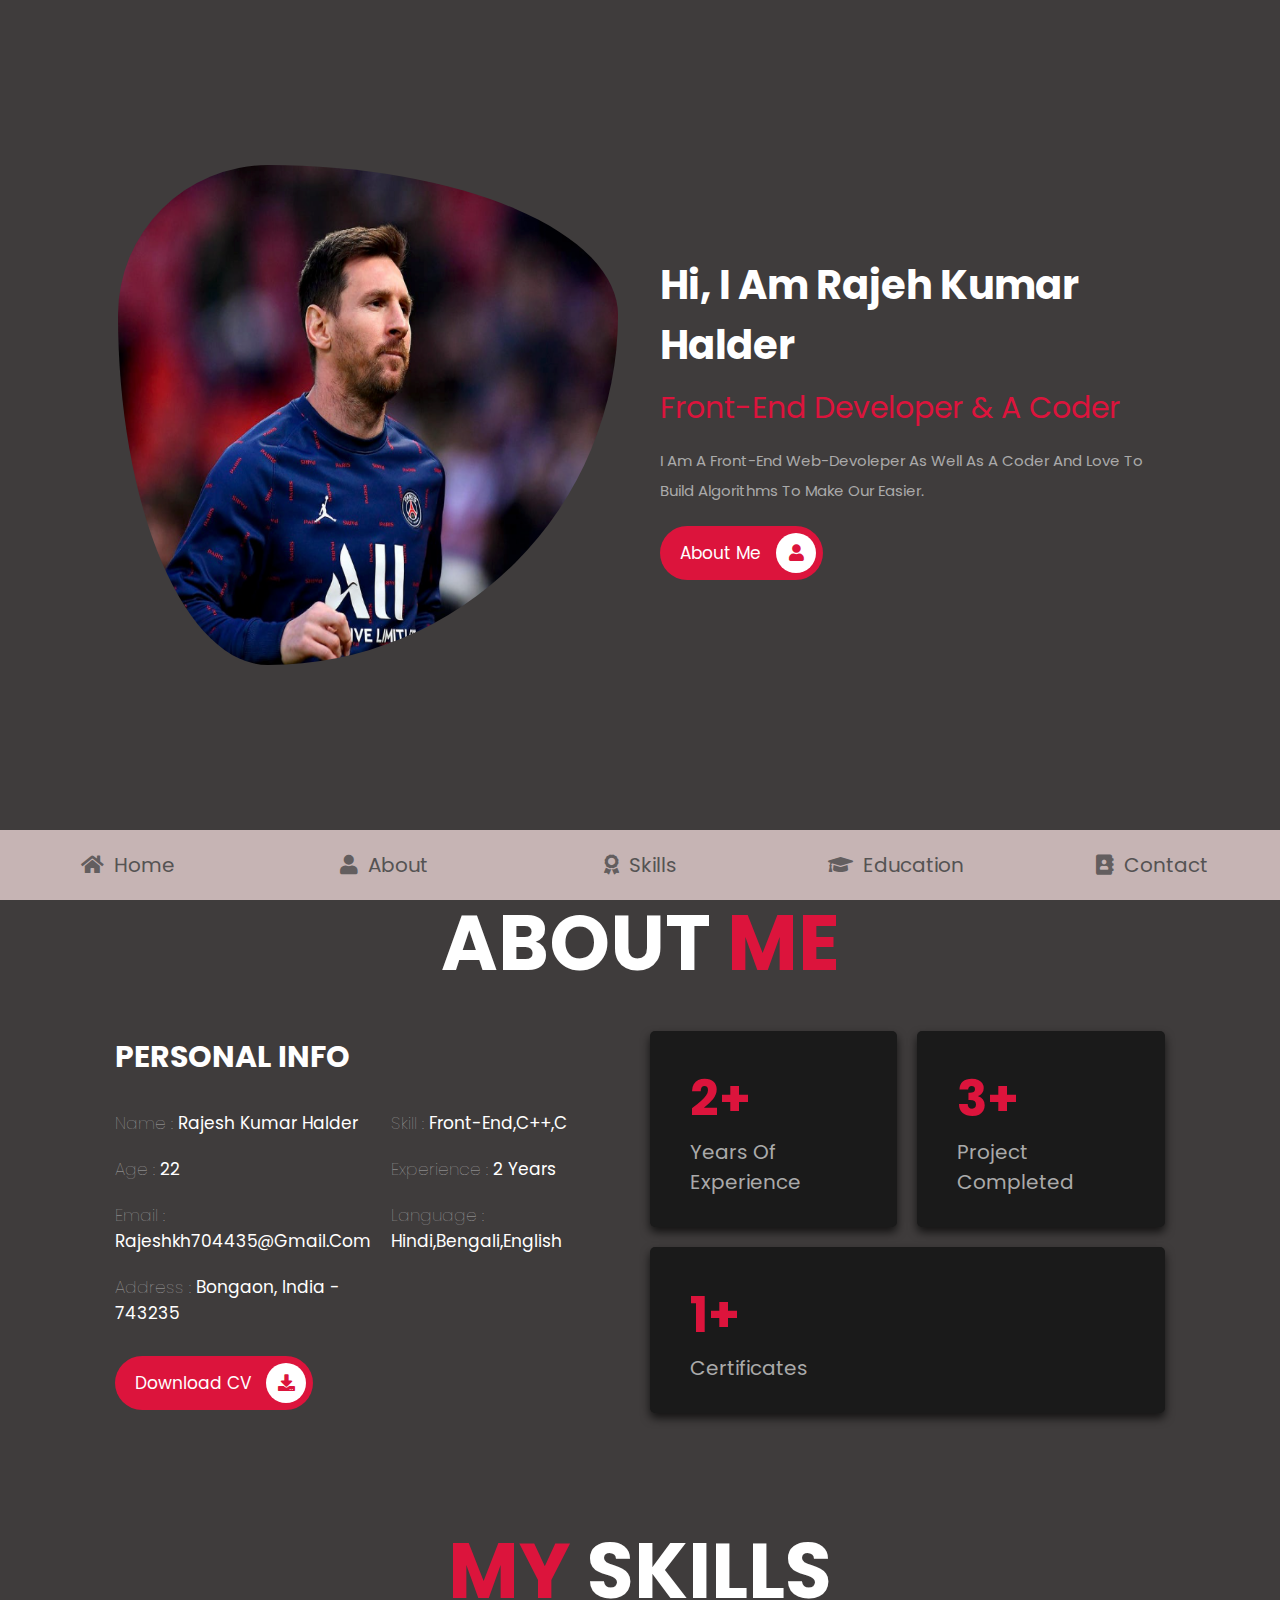
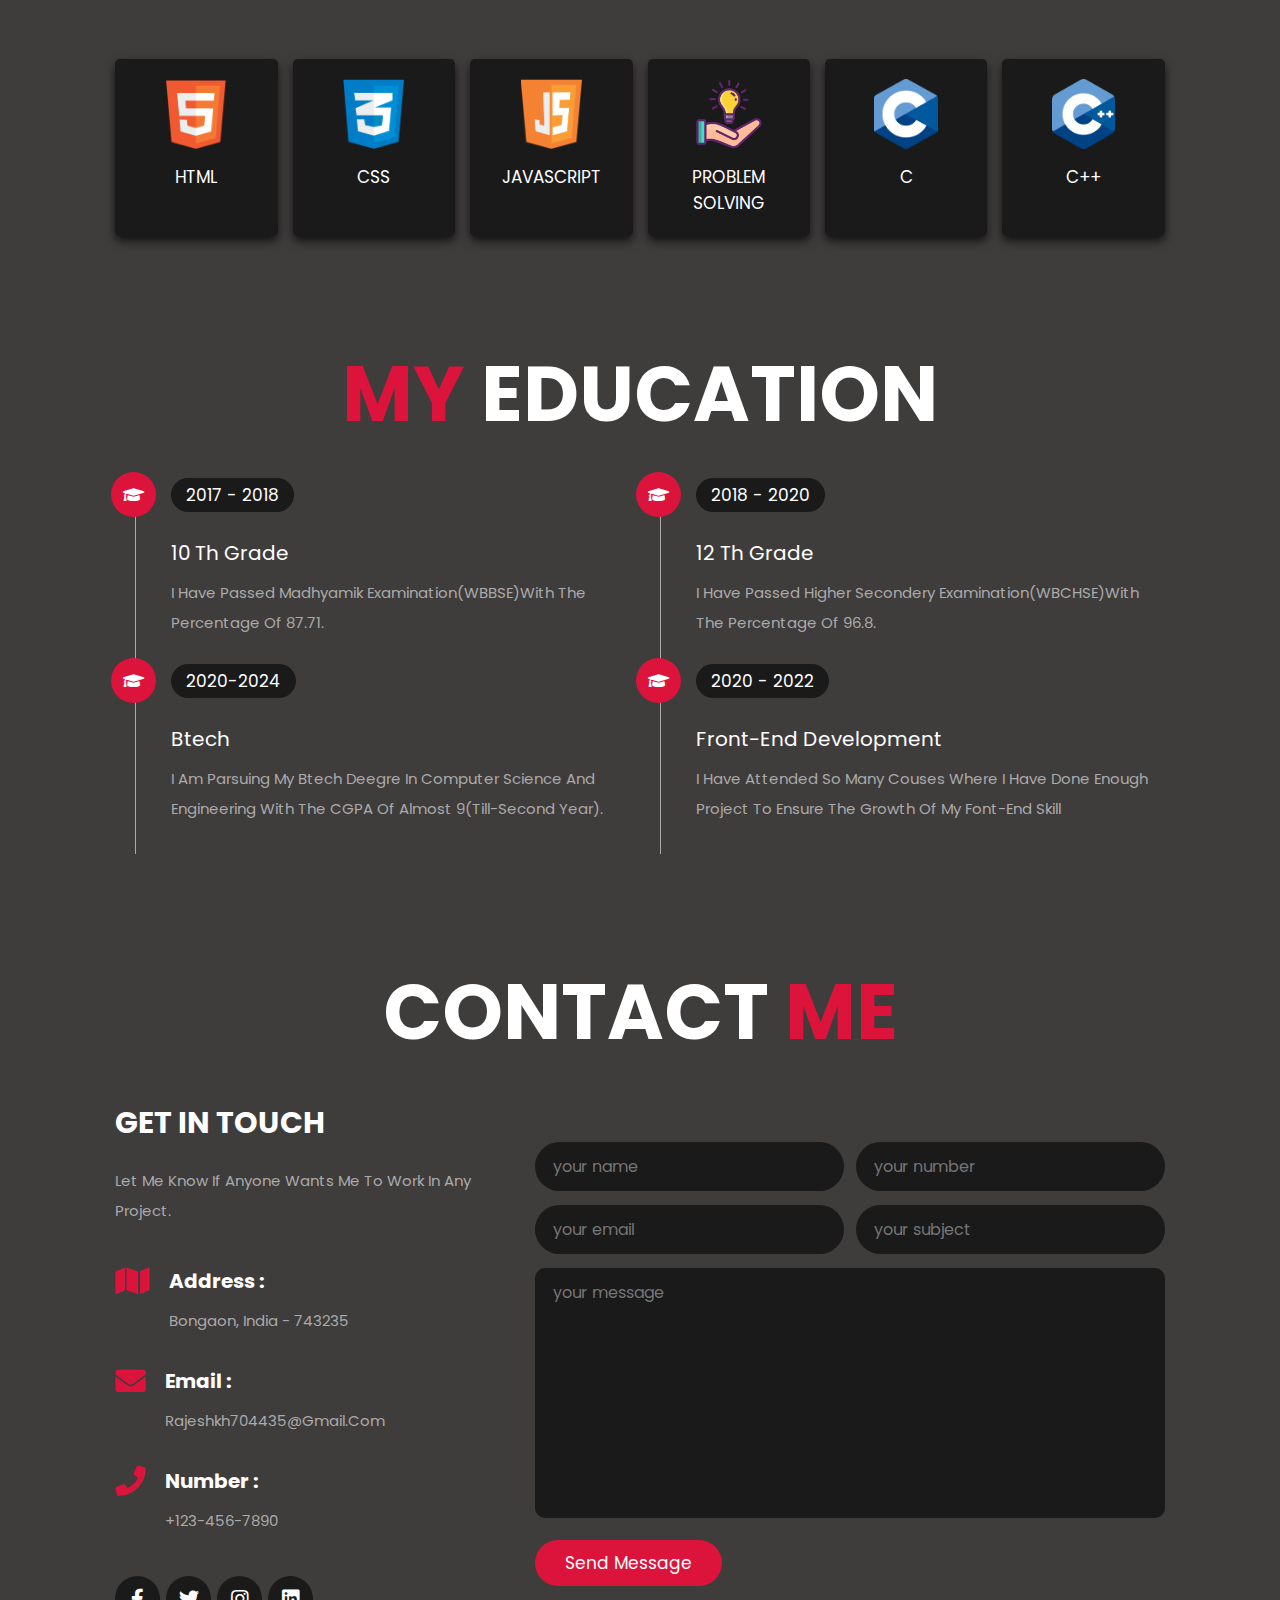
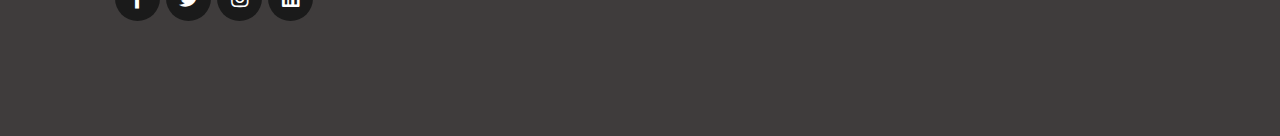
<file: index.html>
<!DOCTYPE html>
<html lang="en">
<head>
    <meta charset="UTF-8">
    <meta http-equiv="X-UA-Compatible" content="IE=edge">
    <meta name="viewport" content="width=device-width, initial-scale=1.0">
    <title>home</title>

    <!-- font awesome cdn link  -->
    <link rel="stylesheet" href="https://cdnjs.cloudflare.com/ajax/libs/font-awesome/5.15.4/css/all.min.css">

    <!-- custom css file link  -->
    <link rel="stylesheet" href="style.css">
</head>
<body>
    
<!-- navbar section starts  -->

<nav class="navbar">
    <a href="#"> <i class="fas fa-home"></i> <span>home</span> </a>
    <a href="#About"> <i class="fas fa-user"></i> <span>about</span> </a>
    <a href="#skills"> <i class="fas fa-award"></i> <span>skills</span> </a>
    <a href="#Education"> <i class="fas fa-graduation-cap"></i> <span>education</span> </a>
    <a href="#contact"> <i class="fas fa-address-book"></i> <span>contact</span> </a>
</nav>

<!-- navbar section ends -->
<!-- home section starts  -->

<section class="home" id="#">

    <div class="image">
        <img src="myphoto\images\pro.jpg" alt="">
    </div>

    <div class="content">
        <h3>hi, i am Rajeh Kumar Halder</h3>
        <span>front-end developer & a coder</span>
        <p>I am a front-end web-devoleper as well as a coder and love to build algorithms to make our easier.</p>
        <a href="#About" class="btn"> about me <i class="fas fa-user"></i> </a>
    </div>

</section>

<section class="about"id="About">

        <h1 class="heading"> about <span>me</span> </h1>
    
        <div class="row">
    
            <div class="info-container">
    
                <h1>personal info</h1>
    
                <div class="box-container">
    
                    <div class="box">
                        <h3> <span>name : </span> Rajesh Kumar Halder </h3>
                        <h3> <span>age : </span> 22 </h3>
                        <h3> <span>email : </span> rajeshkh704435@gmail.com </h3>
                        <h3> <span>address : </span> bongaon, india - 743235 </h3>
                    </div>
        
                    <div class="box">
                      
                        <h3> <span>skill : </span> front-end,c++,c </h3>
                        <h3> <span>experience : </span> 2 years </h3>
                        <h3> <span>language : </span> hindi,bengali,english </h3>
                    </div>
    
                </div>
    
                <a href="#" class="btn"> download CV <i class="fas fa-download"></i> </a>
    
            </div>
            <div class="count-container">

                <div class="box">
                    <h3>2+</h3>
                    <p>years of experience</p>
                </div>
    
           
    
                <div class="box">
                    <h3>3+</h3>
                    <p>project completed</p>
                </div>
                <div class="box">
                    <h3>1+</h3>
                    <p>certificates</p>
                </div>
               
    
           
    
            </div>
    
        </div>
    
   
</section>

<section class="skills" id="skills" >
    
    <h1 class="heading"> <span>my</span> skills </h1>

    <div class="box-container">
        <div class="box">
            <img src="myphoto\images\icon-1.png">
            <h3>html</h3>
        </div>
        <div class="box">
            <img src="myphoto\images\icon-2.png">
            <h3>css</h3>
        </div>
        <div class="box">
            <img src="myphoto/images/icon-3.png">
            <h3>javascript</h3>
        </div>
 
      <a href="https://www.hackerrank.com/certificates/d9284aeabb85">
        <div class="box">
            <img src="myphoto/images/programming.png" >
            <h3>Problem solving</h3>
        </div>
    </a>
        <div class="box">
            <img src="myphoto/images/c1.png">
            <h3>C</h3>
        </div>
        <div class="box">
            <img src="myphoto/images/cpp.png">
            <h3>C++</h3>
        </div>
    </div>

</section>


<!-- home section ends -->
    <!-- education section starts  -->
    
    <section class="education" id="Education">
    
        <h1 class="heading"> <span>my</span> education </h1>
    
        <div class="box-container">
    
            <div class="box">
                <i class="fas fa-graduation-cap"></i>
                <span>2017 - 2018</span>
                <h3>10 th grade</h3>
                <p>I have passed Madhyamik examination(WBBSE)with the percentage of 87.71.</p>
            </div>
    
            <div class="box">
                <i class="fas fa-graduation-cap"></i>
                <span>2018 - 2020</span>
                <h3>12 th grade</h3>
                <p>I have passed Higher Secondery examination(WBCHSE)with the percentage of 96.8.</p>
            </div>
    
            <div class="box">
                <i class="fas fa-graduation-cap"></i>
                <span>2020-2024</span>
                <h3>Btech</h3>
                <p>I am parsuing my Btech deegre in computer science and engineering with the CGPA of almost 9(Till-second year).</p>
            </div>
    
            <div class="box">
                <i class="fas fa-graduation-cap"></i>
                <span>2020 - 2022</span>
                <h3>front-end development</h3>
                <p>I have attended so many couses where i have done enough project to ensure the growth of my font-end skill </p>
            </div>
    
     
 
    
        </div>
    
    </section>
    
    <!-- education section ends -->
    
<!-- contact section starts  -->

<section class="contact" id ="contact">

    <h1 class="heading"> contact <span>me</span> </h1>
    
    <div class="row">
    
        <div class="info-container">
    
            <h1>get in touch</h1>
    
            <p>let me know if anyone wants me to work in any project.</p>
    
            <div class="box-container">
    
                <div class="box">
                    <i class="fas fa-map"></i>
                    <div class="info">
                        <h3>address :</h3>
                        <p>Bongaon, india - 743235</p>
                    </div>
                </div>
    
                <div class="box">
                    <i class="fas fa-envelope"></i>
                    <div class="info">
                        <h3>email :</h3>
                        <p>rajeshkh704435@gmail.com</p>
                    </div>
                </div>
    
                <div class="box">
                    <i class="fas fa-phone"></i>
                    <div class="info">
                        <h3>number :</h3>
                        <p>+123-456-7890</p>
                    </div>
                </div>
    
            </div>
    
            <div class="share">
                <a href="#" class="fab fa-facebook-f"></a>
                <a href="#" class="fab fa-twitter"></a>
                <a href="#" class="fab fa-instagram"></a>
                <a href="#" class="fab fa-linkedin"></a>
            </div>
    
        </div>
    
        <form action="">
    
            <div class="inputBox">
                <input type="text" placeholder="your name">
                <input type="number" placeholder="your number">
            </div>
    
            <div class="inputBox">
                <input type="email" placeholder="your email">
                <input type="text" placeholder="your subject">
            </div>
    
            <textarea name="" placeholder="your message" id="" cols="30" rows="10"></textarea>
    
            <input type="submit" value="send message" class="btn">
    
        </form>
    
    </div>
    
    </section>
    
    <!-- contact section ends -->
</body>
</html>
</file>
<file: style.css>
@import url("https://fonts.googleapis.com/css2?family=Poppins:wght@100;300;400;500;600;700&display=swap");
* {
  font-family: 'Poppins', sans-serif;
  margin: 0;
  padding: 0;
  -webkit-box-sizing: border-box;
          box-sizing: border-box;
  text-decoration: none;
  outline: none;
  border: none;
  text-transform: capitalize;
}


html {
  font-size: 62.5%;
  overflow-x: hidden;
}

html::-webkit-scrollbar {
  width: 1rem;
}

html::-webkit-scrollbar-track {
  background: #0d0d0d;
}

html::-webkit-scrollbar-thumb {
  background: rgb(214, 23, 112);
  border-radius: 5rem;
}

body {
    background: #3f3c3c;
  padding-bottom: 6.5rem;
}

section {
  padding: 5rem 9%;
}

.heading {
  text-align: center;
  font-size: 6vw;
  color: #fff;
  margin-bottom: 3rem;
  text-transform: uppercase;
}

.heading span {
  text-transform: uppercase;
  color: crimson;
}

.btn {
  display: inline-block;
  margin-top: 1rem;
  border-radius: 5rem;
  background: crimson;
  padding: .7rem;
  font-size: 1.7rem;
  color: #fff;
  padding-left: 2rem;
}

.btn i {
  height: 4rem;
  width: 4rem;
  line-height: 4rem;
  font-size: 1.7rem;
  text-align: center;
  background: #fff;
  color: crimson;
  border-radius: 50%;
  margin-left: 1rem;
  -webkit-transition: .2s linear;
  transition: .2s linear;
}

.btn:hover i {
  margin-left: 2rem;
}

.navbar {
  position: fixed;
  bottom: 0;
  left: 0;
  right: 0;
  display: -webkit-box;
  display: -ms-flexbox;
  display: flex;
  z-index: 1000;
  -webkit-box-align: end;
      -ms-flex-align: end;
          align-items: flex-end;
}

.navbar a {
  padding: 2rem;
  font-size: 2rem;
  background: #c6b4b4;
  -webkit-box-flex: 1;
      -ms-flex: 1;
          flex: 1;
  color: rgb(85, 83, 83);
  text-align: center;
  -webkit-transition: .2s linear;
  transition: .2s linear;
}

.navbar a i {
  color: rgb(99, 94, 95);
  padding-right: .5rem;
}

.navbar a:hover {
  background: rgb(202, 87, 110);
  padding-bottom: 6rem;
}

.navbar a:hover i {
  color: #fff;
}

.home {
  display: -webkit-box;
  display: -ms-flexbox;
  display: flex;
  -webkit-box-align: center;
      -ms-flex-align: center;
          align-items: center;
  -ms-flex-wrap: wrap;
      flex-wrap: wrap;
  gap: 4rem;
  min-height: calc(100vh - 6.5rem);
}

.home .image {
  -webkit-box-flex: 1;
      -ms-flex: 1 1 42rem;
          flex: 1 1 42rem;
  text-align: center;
}

.home .image img {
  height: 50rem;
  width: 50rem;
  border-radius: 30% 70% 70% 30% / 30% 30% 70% 70%;
}

.home .content {
  -webkit-box-flex: 1;
      -ms-flex: 1 1 42rem;
          flex: 1 1 42rem;
}

.home .content h3 {
  color: #fff;
  font-size: 4rem;
  padding-bottom: .5rem;
}

.home .content span {
  font-size: 3rem;
  color: crimson;
  padding: .5rem 0;
  display: block;
}

.home .content p {
  font-size: 1.5rem;
  color: #aaa;
  padding: 1rem 0;
  line-height: 2;
}

.about .row {
  display: -webkit-box;
  display: -ms-flexbox;
  display: flex;
  -webkit-box-align: center;
      -ms-flex-align: center;
          align-items: center;
  -ms-flex-wrap: wrap;
      flex-wrap: wrap;
  gap: 2rem;
}

.about .row .info-container {
  -webkit-box-flex: 1;
      -ms-flex: 1 1 42rem;
          flex: 1 1 42rem;
}

.about .row .info-container h1 {
  font-size: 3rem;
  color: #fff;
  text-transform: uppercase;
  padding-bottom: 1rem;
}

.about .row .info-container .box-container {
  padding: 1rem 0;
  display: -webkit-box;
  display: -ms-flexbox;
  display: flex;
  -ms-flex-wrap: wrap;
      flex-wrap: wrap;
  gap: 2rem;
}

.about .row .info-container .box-container .box {
  -webkit-box-flex: 1;
      -ms-flex: 1 1 20rem;
          flex: 1 1 20rem;
}

.about .row .info-container .box-container .box h3 {
  font-size: 1.7rem;
  color: #fff;
  padding: 1rem 0;
  font-weight: normal;
}

.about .row .info-container .box-container .box h3 span {
  color: #aaa;
  font-weight: lighter;
}

.about .row .count-container {
  -webkit-box-flex: 1;
      -ms-flex: 1 1 42rem;
          flex: 1 1 42rem;
  display: -webkit-box;
  display: -ms-flexbox;
  display: flex;
  -ms-flex-wrap: wrap;
      flex-wrap: wrap;
  gap: 2rem;
}

.about .row .count-container .box {
  -webkit-box-flex: 1;
      -ms-flex: 1 1 20rem;
          flex: 1 1 20rem;
  padding: 3rem 4rem;
  border-radius: .5rem;
  background: #1a1a1a;
  -webkit-box-shadow: 0 0.5rem 1rem rgba(0, 0, 0, 0.7);
          box-shadow: 0 0.5rem 1rem rgba(0, 0, 0, 0.7);
}

.about .row .count-container .box h3 {
  font-size: 5rem;
  color: crimson;
}

.about .row .count-container .box p {
  font-size: 2rem;
  color: #aaa;
}

.skills .box-container {
  display: -ms-grid;
  display: grid;
  -ms-grid-columns: (minmax(16rem, 1fr))[auto-fit];
      grid-template-columns: repeat(auto-fit, minmax(16rem, 1fr));
  gap: 1.5rem;
}

.skills .box-container .box {
  padding: 2rem;
  text-align: center;
  -webkit-box-shadow: 0 0.5rem 1rem rgba(0, 0, 0, 0.7);
          box-shadow: 0 0.5rem 1rem rgba(0, 0, 0, 0.7);
  border-radius: .5rem;
  background: #1a1a1a;
}

.skills .box-container .box:hover {
  background: #fff;
}

.skills .box-container .box:hover h3 {
  color: #0d0d0d;
}

.skills .box-container .box img {
  height: 7rem;
  margin-bottom: 1rem;
}

.skills .box-container .box h3 {
  color: #fff;
  font-size: 1.7rem;
  font-weight: normal;
  text-transform: uppercase;
}

.education .box-container {
  display: -webkit-box;
  display: -ms-flexbox;
  display: flex;
  -ms-flex-wrap: wrap;
      flex-wrap: wrap;
}

.education .box-container .box {
  -webkit-box-flex: 1;
      -ms-flex: 1 1 40rem;
          flex: 1 1 40rem;
  margin-left: 2rem;
  padding-top: 0;
  padding-bottom: 0;
  padding-left: 3.5rem;
  padding-bottom: 3rem;
  border-left: 0.1rem solid #aaa;
  position: relative;
}

.education .box-container .box i {
  height: 4.5rem;
  width: 4.5rem;
  line-height: 4.5rem;
  font-size: 1.7rem;
  border-radius: 50%;
  background: crimson;
  color: #fff;
  text-align: center;
  position: absolute;
  top: -1rem;
  left: -2.5rem;
}

.education .box-container .box span {
  font-size: 1.7rem;
  color: #fff;
  border-radius: 5rem;
  padding: .5rem 1.5rem;
  background: #1a1a1a;
}

.education .box-container .box h3 {
  font-size: 2rem;
  padding: 1rem 0;
  color: #fff;
  padding-top: 3rem;
  font-weight: normal;
}

.education .box-container .box p {
  font-size: 1.5rem;
  color: #aaa;
  line-height: 2;
}

.portfolio {
  text-align: center;
}

.portfolio .box-container {
  display: -ms-grid;
  display: grid;
  -ms-grid-columns: (minmax(31rem, 1fr))[auto-fit];
      grid-template-columns: repeat(auto-fit, minmax(31rem, 1fr));
  gap: 1.5rem;
  margin-bottom: 2rem;
}

.portfolio .box-container .box {
  height: 30rem;
  overflow: hidden;
  position: relative;
}

.portfolio .box-container .box:hover .content {
  -webkit-transform: translateY(0%);
          transform: translateY(0%);
}

.portfolio .box-container .box img {
  height: 100%;
  width: 100%;
  -o-object-fit: cover;
     object-fit: cover;
}

.portfolio .box-container .box .content {
  position: absolute;
  top: 0;
  left: 0;
  height: 100%;
  width: 100%;
  background: #1a1a1a;
  display: -webkit-box;
  display: -ms-flexbox;
  display: flex;
  -webkit-box-orient: vertical;
  -webkit-box-direction: normal;
      -ms-flex-flow: column;
          flex-flow: column;
  -webkit-box-align: center;
      -ms-flex-align: center;
          align-items: center;
  -webkit-box-pack: center;
      -ms-flex-pack: center;
          justify-content: center;
  padding: 2rem;
  -webkit-transform: translateY(-100%);
          transform: translateY(-100%);
  -webkit-transition: .2s linear;
  transition: .2s linear;
}

.portfolio .box-container .box .content h3 {
  font-size: 2.5rem;
  color: #fff;
  text-transform: uppercase;
  font-weight: normal;
}

.portfolio .box-container .box .content p {
  padding: 1rem 0;
  font-size: 1.5rem;
  line-height: 2;
  color: #aaa;
}

.portfolio .box-container .box .content a {
  font-size: 2rem;
  color: crimson;
}

.portfolio .box-container .box .content a:hover {
  color: #fff;
}

.blogs .box-container {
  display: -ms-grid;
  display: grid;
  -ms-grid-columns: (minmax(31rem, 1fr))[auto-fit];
      grid-template-columns: repeat(auto-fit, minmax(31rem, 1fr));
  gap: 1.5rem;
}

.blogs .box-container .box {
  text-align: center;
  padding: 2rem;
  border-radius: .5rem;
  background: #1a1a1a;
  -webkit-box-shadow: 0 0.5rem 1rem rgba(0, 0, 0, 0.7);
          box-shadow: 0 0.5rem 1rem rgba(0, 0, 0, 0.7);
}

.blogs .box-container .box:hover .image img {
  -webkit-transform: scale(1.2);
          transform: scale(1.2);
}

.blogs .box-container .box .image {
  height: 25rem;
  width: 100%;
  border-radius: .5rem;
  overflow: hidden;
}

.blogs .box-container .box .image img {
  height: 100%;
  width: 100%;
  -o-object-fit: cover;
     object-fit: cover;
  -webkit-transition: .2s linear;
  transition: .2s linear;
}

.blogs .box-container .box .content .icons {
  position: relative;
  top: -1rem;
  border-radius: .5rem;
  padding: 1.5rem;
  display: inline-block;
  background: #0d0d0d;
}

.blogs .box-container .box .content .icons a {
  font-size: 1.4rem;
  margin: 0 1rem;
  color: #fff;
}

.blogs .box-container .box .content .icons a:hover {
  color: crimson;
}

.blogs .box-container .box .content .icons a i {
  padding-right: .5rem;
  color: crimson;
}

.blogs .box-container .box .content h3 {
  font-size: 2rem;
  color: #fff;
  font-weight: normal;
}

.blogs .box-container .box .content p {
  font-size: 1.5rem;
  color: #aaa;
  padding: 1rem 0;
  line-height: 2;
}

.contact .row {
  display: -webkit-box;
  display: -ms-flexbox;
  display: flex;
  -webkit-box-align: center;
      -ms-flex-align: center;
          align-items: center;
  -ms-flex-wrap: wrap;
      flex-wrap: wrap;
  gap: 2rem;
}

.contact .row .info-container {
  width: 40rem;
}

.contact .row .info-container h1 {
  font-size: 3rem;
  text-transform: uppercase;
  color: #fff;
  padding-bottom: 1rem;
}

.contact .row .info-container p {
  font-size: 1.5rem;
  line-height: 2;
  color: #aaa;
  padding: 1rem 0;
}

.contact .row .info-container .box-container {
  padding: 2rem 0;
}

.contact .row .info-container .box-container .box {
  display: -webkit-box;
  display: -ms-flexbox;
  display: flex;
  gap: 2rem;
  padding: 1rem 0;
}

.contact .row .info-container .box-container .box i {
  font-size: 3rem;
  color: crimson;
}

.contact .row .info-container .box-container .box h3 {
  font-size: 2rem;
  color: #fff;
}

.contact .row .info-container .share a {
  font-size: 2rem;
  height: 4.5rem;
  width: 4.5rem;
  line-height: 4.5rem;
  border-radius: 50%;
  background: #1a1a1a;
  color: #fff;
  text-align: center;
  margin-right: .3rem;
}

.contact .row .info-container .share a:hover {
  background: crimson;
}

.contact .row form {
  -webkit-box-flex: 1;
      -ms-flex: 1 1 42rem;
          flex: 1 1 42rem;
}

.contact .row form .inputBox {
  display: -webkit-box;
  display: -ms-flexbox;
  display: flex;
  -ms-flex-wrap: wrap;
      flex-wrap: wrap;
  -webkit-box-pack: justify;
      -ms-flex-pack: justify;
          justify-content: space-between;
}

.contact .row form .inputBox input {
  width: 49%;
}

.contact .row form .inputBox input,
.contact .row form textarea {
  border-radius: 5rem;
  padding: 1.2rem 1.8rem;
  font-size: 1.6rem;
  color: #fff;
  text-transform: none;
  margin: .7rem 0;
  background: #1a1a1a;
}

.contact .row form textarea {
  width: 100%;
  border-radius: 1rem;
  resize: none;
  height: 25rem;
}

.contact .row form .btn {
  padding: 1rem 3rem;
  cursor: pointer;
}

.contact .row form .btn:hover {
  background: #fff;
  color: #0d0d0d;
}

@media (max-width: 1200px) {
  html {
    font-size: 55%;
  }
  section {
    padding: 3rem 2rem;
  }
}

@media (max-width: 768px) {
  .heading {
    font-size: 12vw;
  }
  .navbar a i {
    padding: 0;
  }
  .navbar a span {
    display: none;
  }
  .navbar a:hover {
    padding-bottom: 2rem;
  }
  .home {
    text-align: center;
    gap: 2rem;
  }
  .home .image img {
    height: 30rem;
    width: 30rem;
  }
  .home .content h3 {
    font-size: 3rem;
  }
  .home .content span {
    font-size: 2.5rem;
  }
  .contact .row form .inputBox input {
    width: 100%;
    margin-bottom: 1rem;
  }
}

@media (max-width: 450px) {
  html {
    font-size: 50%;
  }
}
</file>
